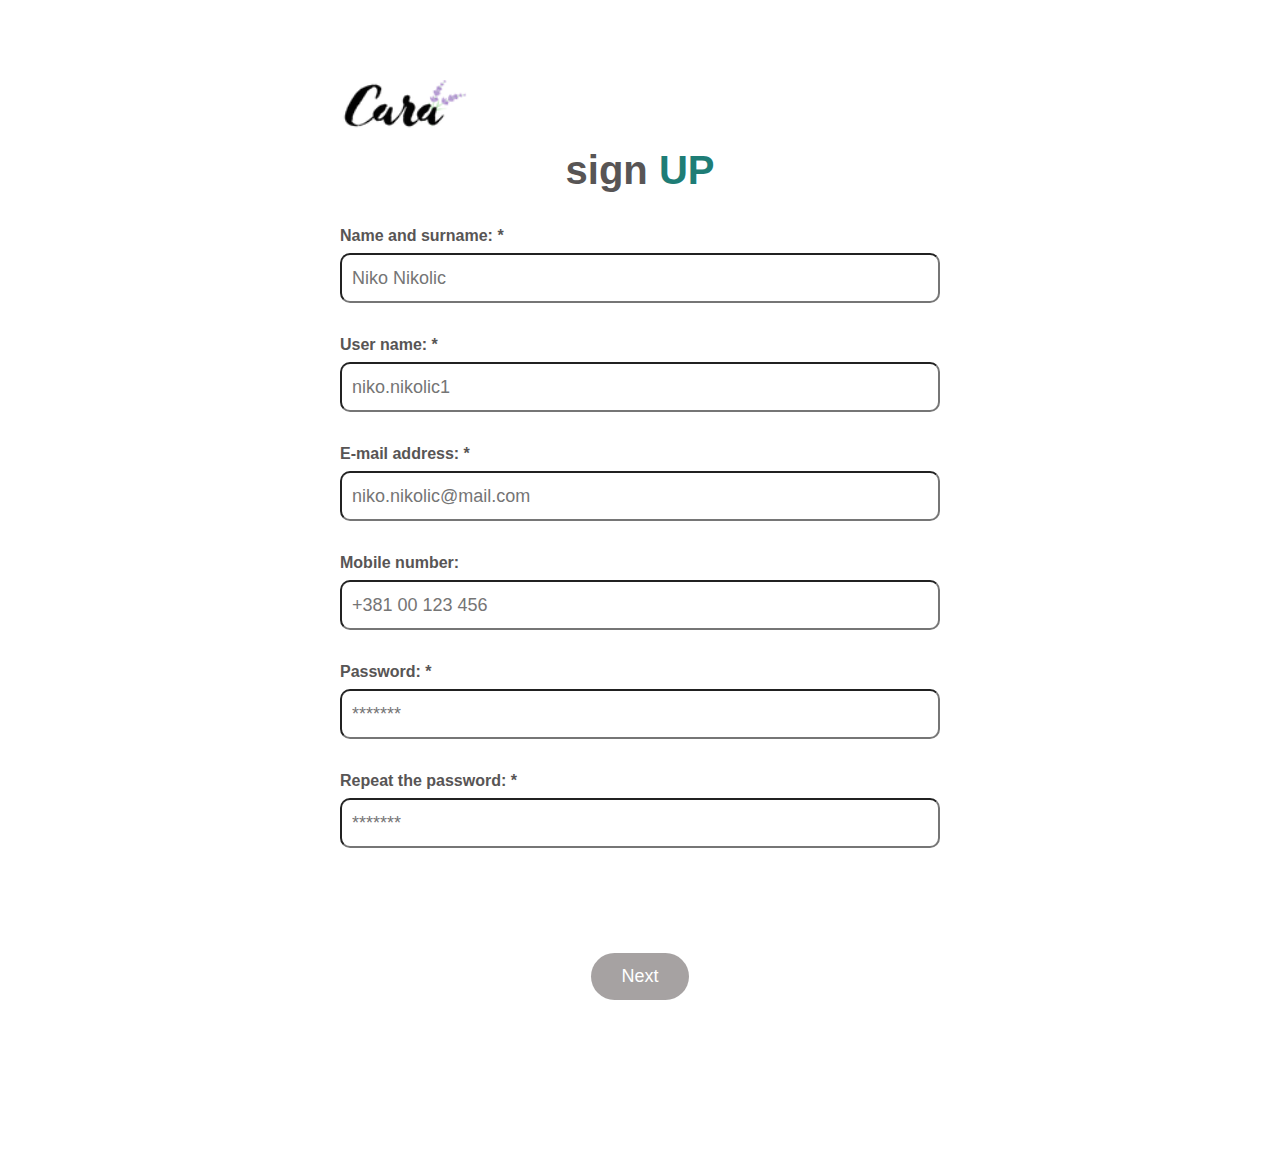
<file: Joinus.html>
<!DOCTYPE html>
<html lang="en">
<head>
    <meta charset="UTF-8">
    <meta http-equiv="X-UA-Compatible" content="IE=edge">
    <meta name="viewport" content="width=device-width, initial-scale=1.0">
	<link rel="stylesheet" href="https://cdn.jsdelivr.net/npm/bootstrap@4.3.1/dist/css/bootstrap.min.css" integrity="sha384-ggOyR0iXCbMQv3Xipma34MD+dH/1fQ784/j6cY/iJTQUOhcWr7x9JvoRxT2MZw1T" crossorigin="anonymous">
    <link rel="stylesheet" href="joinus.css">
    <link href="https://unpkg.com/aos@2.3.1/dist/aos.css" rel="stylesheet">
<link
    rel="stylesheet"
    href="https://cdnjs.cloudflare.com/ajax/libs/animate.css/4.1.1/animate.min.css"
  />
    <title>Join us</title>
</head>
<body>

	
    <form>
		<div class="header">
			<div class="nike-logo">
				<a href="./index.html"><img style="width: 30%;" src="./img/logo.png"></a>
         </div>
		<h1>sign<span style="color: #1E7D76; font-weight: bold; text-transform: uppercase;"> up</span></h1>
		<div>
			<label for="ime_prezime">Name and surname: *</label>
			<input id="ime_prezime" type="text" name="ime_prezime" placeholder="Niko Nikolic">
		</div>
		<div>
			<label for="korisnicko_ime">User name: *</label>
			<input id="korisnicko_ime" type="text" name="korisnicko_ime" placeholder="niko.nikolic1">
		</div>
		<div>
			<label for="email">E-mail address: *</label>
			<input id="email" type="text" name="email" placeholder="niko.nikolic@mail.com">
		</div>
		<div>
			<label for="broj_telefona">Mobile number:</label>
			<input id="broj_telefona" type="text" name="broj_telefona" placeholder="+381 00 123 456">
		</div>
		<div>
			<label for="lozinka">Password: *</label>
			<input id="lozinka" type="text" name="lozinka" placeholder="*******">
		</div>
		<div>
			<label for="ponovi_lozinku">Repeat the password: *</label>
			<input id="ponovi_lozinku" type="text" name="ponovi_lozinku" placeholder="*******">
		</div>
		<div>
			<div class="dugme">
                <div class="container">
                    <div class="row">
                        <div class="col-md-12">
                            <div class="dugme-1">
                                <button>Next</button>
                            </div>
                        </div>
                    </div>
                </div>
            </div>
		</div>
	</form>
	


	

    <script src="https://code.jquery.com/jquery-3.3.1.slim.min.js" integrity="sha384-q8i/X+965DzO0rT7abK41JStQIAqVgRVzpbzo5smXKp4YfRvH+8abtTE1Pi6jizo" crossorigin="anonymous"></script>
    <script src="https://cdn.jsdelivr.net/npm/popper.js@1.14.7/dist/umd/popper.min.js" integrity="sha384-UO2eT0CpHqdSJQ6hJty5KVphtPhzWj9WO1clHTMGa3JDZwrnQq4sF86dIHNDz0W1" crossorigin="anonymous"></script>
    <script src="https://cdn.jsdelivr.net/npm/bootstrap@4.3.1/dist/js/bootstrap.min.js" integrity="sha384-JjSmVgyd0p3pXB1rRibZUAYoIIy6OrQ6VrjIEaFf/nJGzIxFDsf4x0xIM+B07jRM" crossorigin="anonymous"></script>
    <script src="https://unpkg.com/aos@2.3.1/dist/aos.js"></script>
    <script src="script.js"></script>  
</body>
</html>
<body>
</file>
<file: joinus.css>
* {
	box-sizing: border-box;
	margin: 0;
	scroll-behavior: smooth;
	padding: 0;
}

body {
	font-family: sans-serif;
	padding: 50px;
}

h1 {
	text-align: center;
    font-weight: bold;
	margin-bottom: 15px;
}

h2 {
	margin-bottom: 15px;
}

h3 {
	margin-bottom: 15px;
}

form {
	max-width: 600px;
	margin: auto;
    font-weight: bold;
    color: rgb(88, 85, 85);;
}

form div {
	padding: 15px 0;
}

form div label {
	display: block;
    margin-bottom: 5px;
	font-size: 16px;
}

form div input {
	height: 50px;
    border-radius: 10px;
	width: 100%;
	font-size: 18px;
	padding: 0 10px;
}

form div button {
	padding: 10px 30px;
	font-size: 18px;
    border-radius: 40px;
    padding-top: 10px;
    border: none;
    cursor: pointer;
    background: none;
    transition: .6s ease;
    text-align: center;
    margin: auto;
    display: flex;
    background-color: rgb(166, 162, 162);
    color: white;
}

form div button:hover {
    opacity: 0.9;
    transition: .6s ease;  
}

form ul {
	list-style: none;
}

form ul li {
	color: #FFA751;
}
</file>
